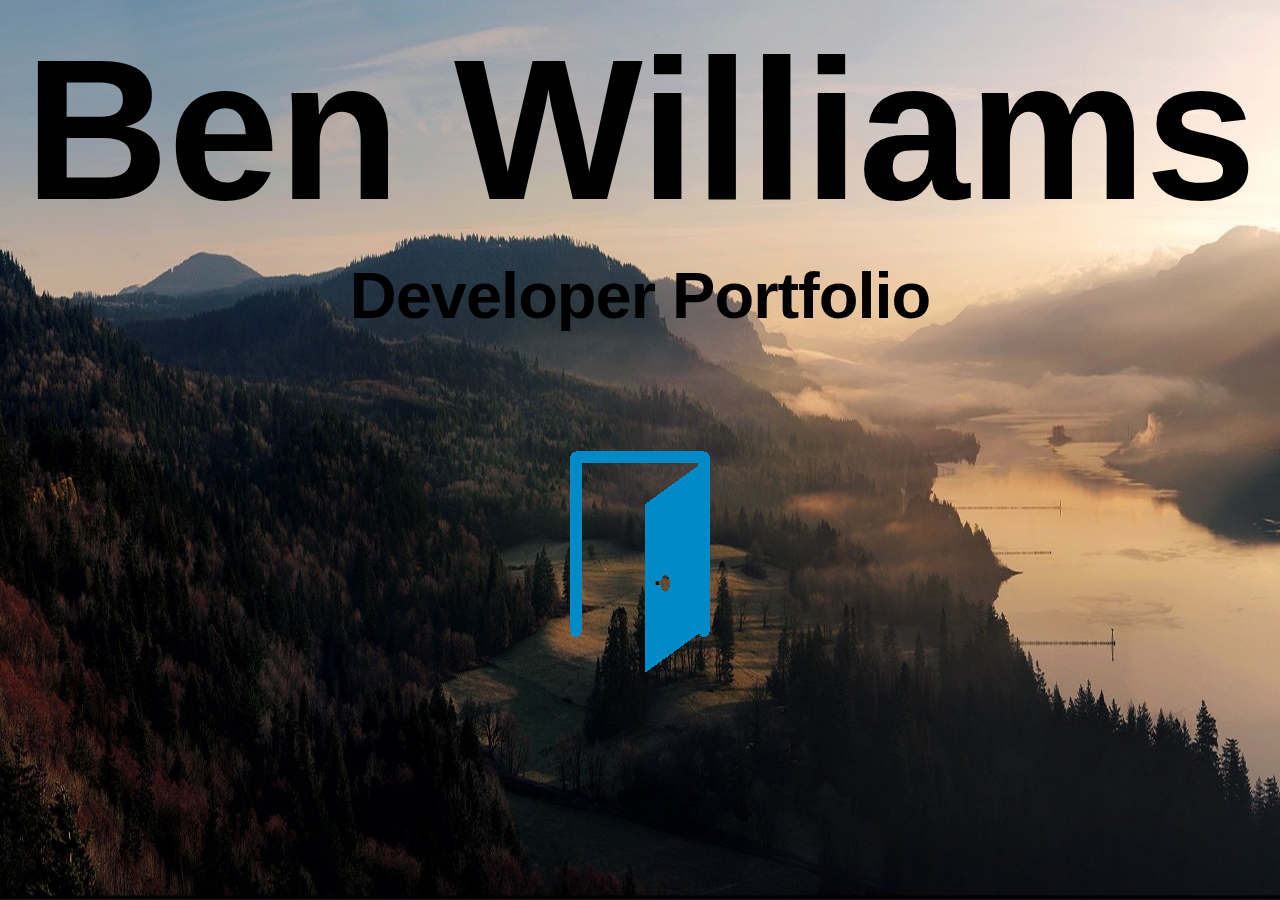
<file: index.html>
<!DOCTYPE html>
<html>
  <head>
    <link href="css/bootstrap.css" rel="stylesheet" type="text/css">
    <link href="css/styles.css" rel="stylesheet" type="text/css">
    <meta charset="utf-8">

    <title>Ben Williams</title>
  </head>
  <body>
    <a href="portfolio.html">
      <h1><strong>Ben Williams</strong></h1>
      <h2>Developer Portfolio</h2>
      <img class="launch" src="img/launch.jpg" alt="Launch Photo">
      <a href="portfolio.html">
        <img id="door" src="img/Door-Icon.png" alt="Launch Photo">
      </a>
  </body>
</html>
<!-- I declined to use 'ol' selectors for display reasons. To add them I would just replace some ul  with ol>
</file>
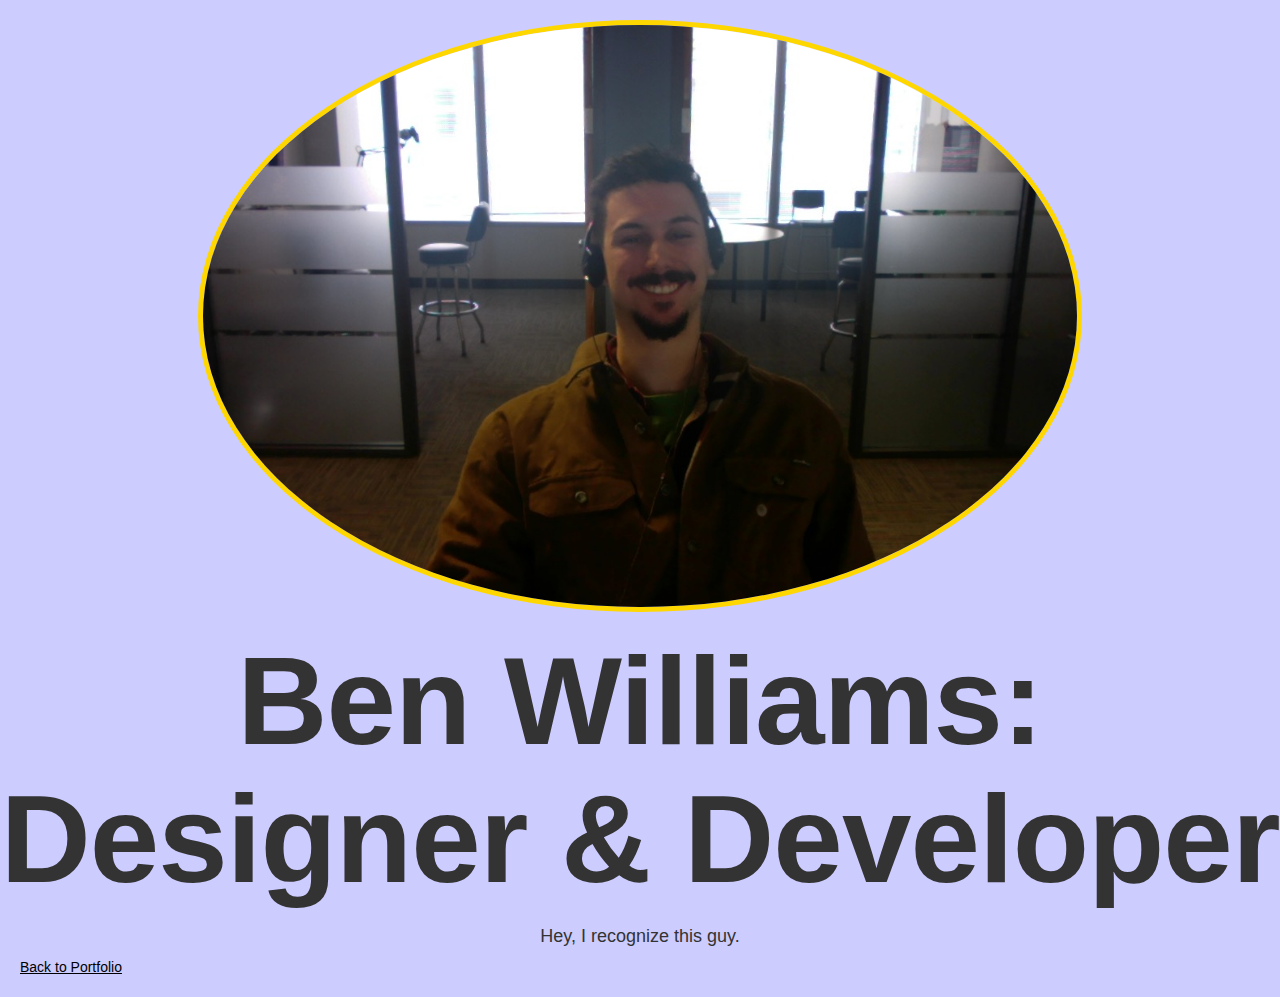
<file: Author.html>
<!DOCTYPE html>
<html>
  <head>
    <link href="css/bootstrap.css" rel="stylesheet" type="text/css">
    <link href="css/styles.css" rel="stylesheet" type="text/css">
    <meta charset="utf-8">
    <title>Ben Williams: Designer and Developer</title>
  </head>
  <body>
    <div>
      <img class="photo1" src="img/selfy3.jpg" alt="Profile Photo">
    </div>
    <h1>
          Ben Williams: Designer & Developer
    </h1>
    <div class="container">
      <div class="row">
        <h4>Hey, I recognize this guy.<h4>
      </div>
    </div>

    <a href="portfolio.html">
      <p class="back">
        Back to Portfolio
      </p>
    </a>

  </body>
</html>
</file>
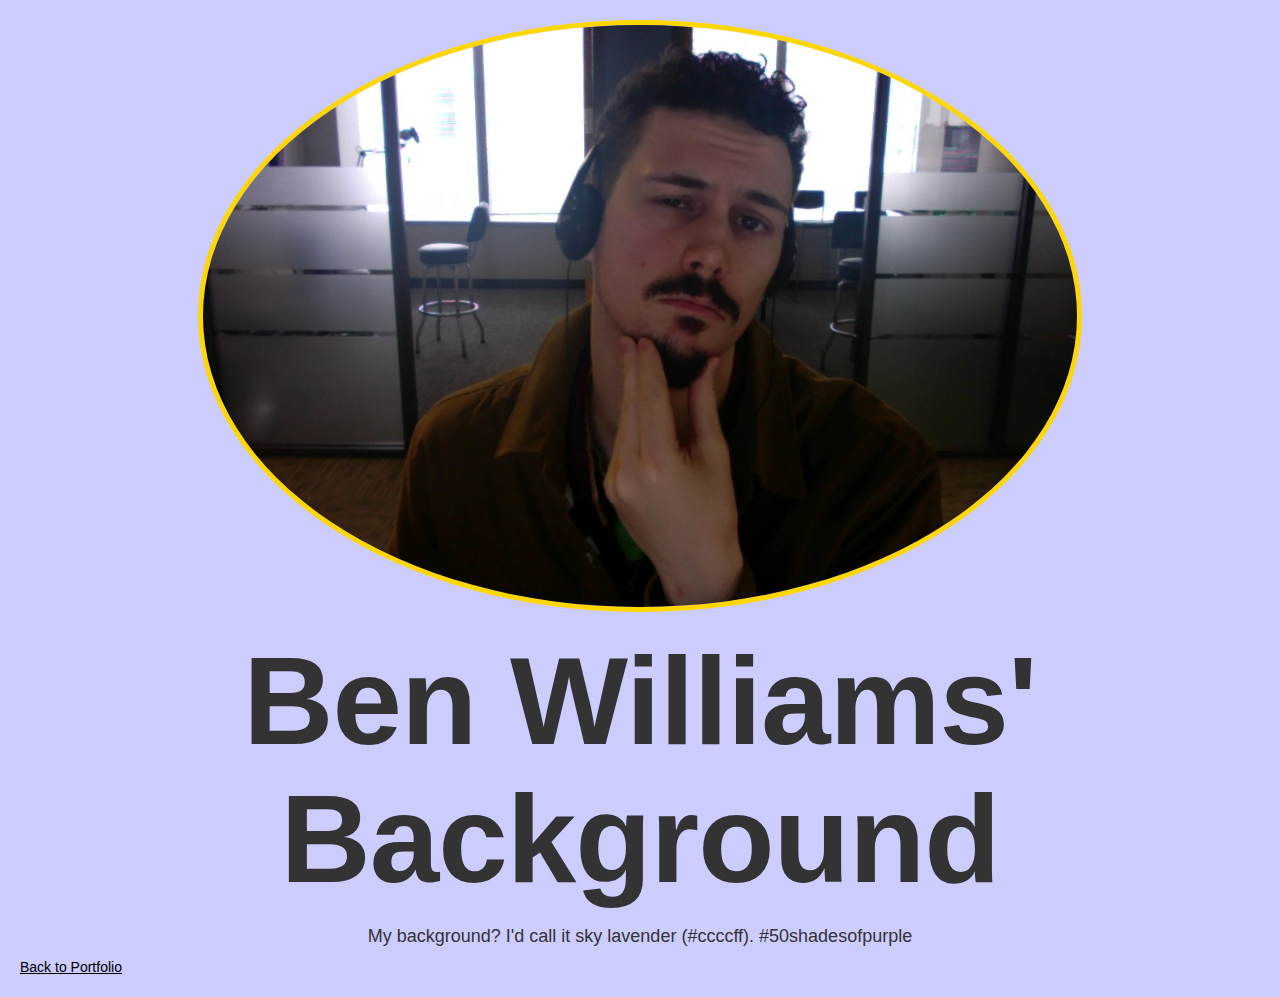
<file: background.html>
<!DOCTYPE html>
<html>
  <head>
    <link href="css/bootstrap.css" rel="stylesheet" type="text/css">
    <link href="css/styles.css" rel="stylesheet" type="text/css">
    <meta charset="utf-8">
    <title>Ben Williams' Background</title>
  </head>
  <body>
    <div>
      <img class="photo1" src="img/selfy2.jpg" alt="Profile Photo">
    </div>
    <h1>
          Ben Williams' Background
    </h1>
    <div class="container">
      <div class="row">
        <h4>My background? I'd call it sky lavender (#ccccff). #50shadesofpurple<h4>
      </div>
    </div>

    <a href="portfolio.html">
      <p class="back">
        Back to Portfolio
      </p>
    </a>

  </body>
</html>
</file>
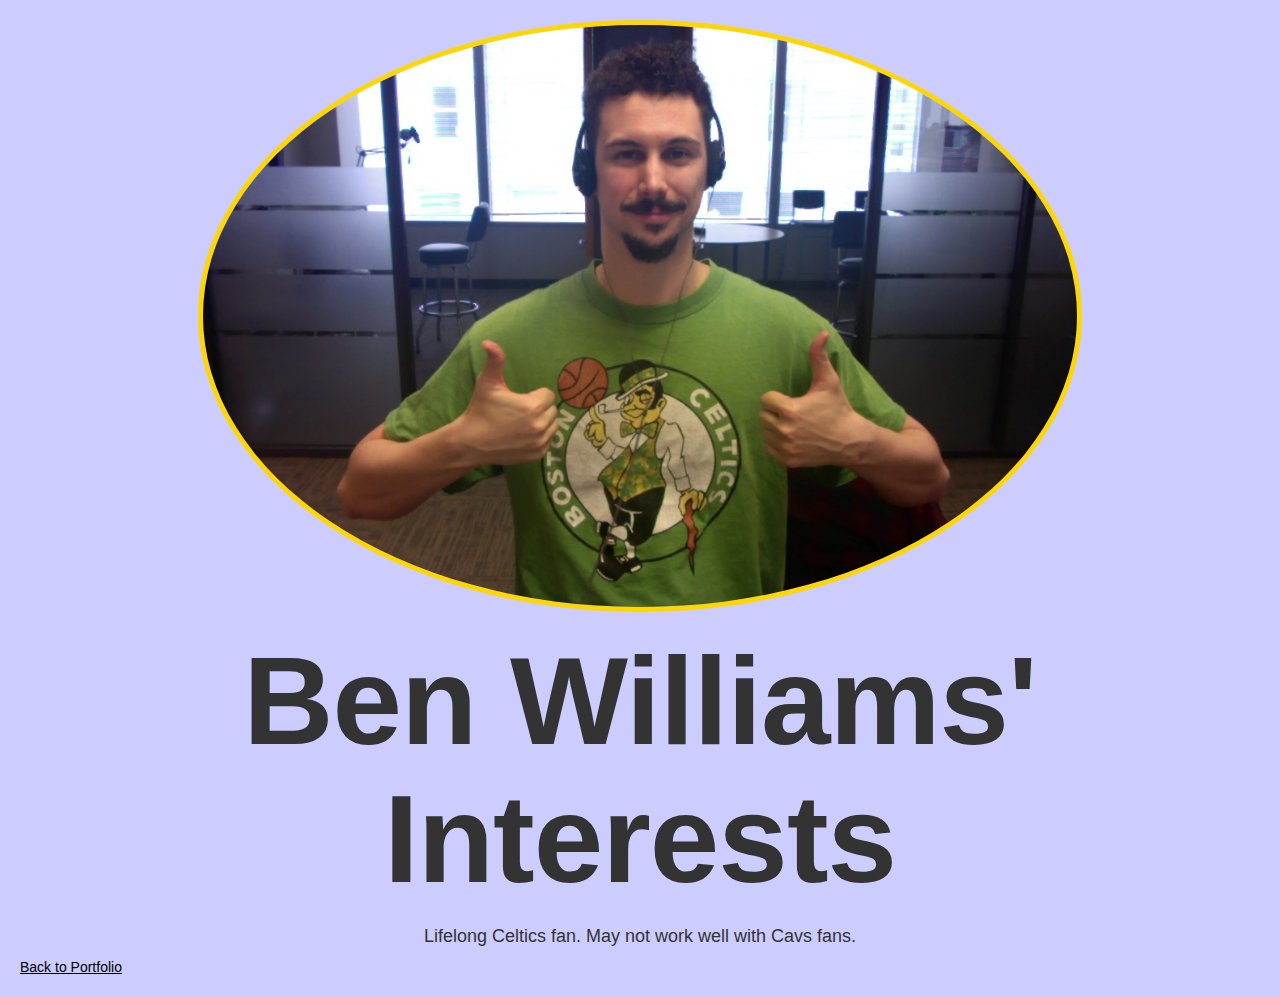
<file: interests.html>
<!DOCTYPE html>
<html>
  <head>
    <link href="css/bootstrap.css" rel="stylesheet" type="text/css">
    <link href="css/styles.css" rel="stylesheet" type="text/css">
    <meta charset="utf-8">
    <title>Ben Williams' Interests</title>
  </head>
  <body>
    <div>
      <img class="photo1" src="img/selfy4.jpg" alt="Profile Photo">
    </div>
    <h1>
          Ben Williams' Interests
    </h1>
    <div class="container">
      <div class="row">
        <h4>Lifelong Celtics fan. May not work well with Cavs fans.</h4>
      </div>
    </div>
    <a href="portfolio.html">
      <p class="back">
        Back to Portfolio
      </p>
    </a>
  </body>
</html>
</file>
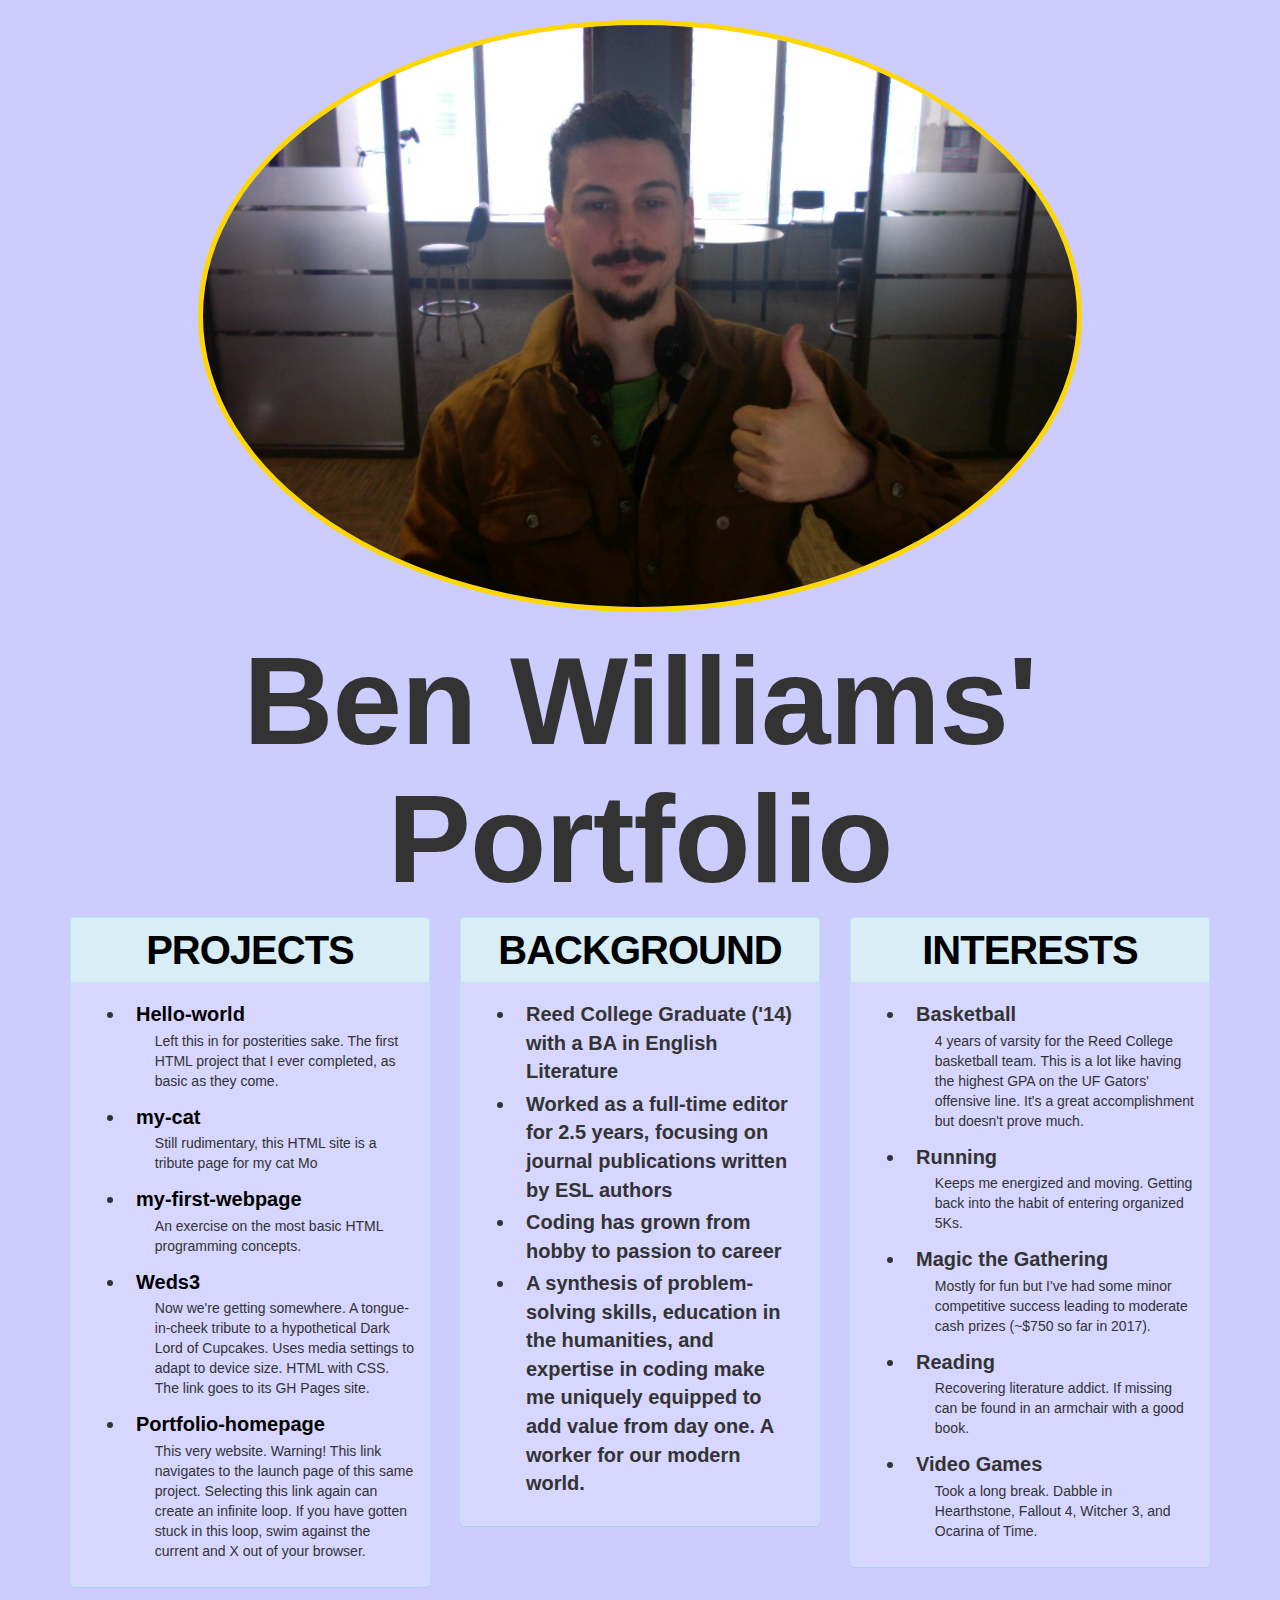
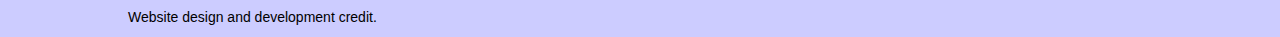
<file: portfolio.html>
<!DOCTYPE html>
<html>
  <head>
    <link href="css/bootstrap.css" rel="stylesheet" type="text/css">
    <link href="css/styles.css" rel="stylesheet" type="text/css">
    <meta charset="utf-8">
    <title>Ben Williams' Portfolio</title>
  </head>
  <body>
    <div>
      <img class="photo1" src="img/selfy.jpg" alt="Profile Photo">
    </div>
    <h1>
          Ben Williams' Portfolio
    </h1>
    <div class="container">
      <div class="row">
        <div class="col-sm-4">
          <div class="panel panel-info">
            <div class="panel-heading">
              <h3 class="panel-title"><a href="https://github.com/BenWilliams7">PROJECTS</a></h3>
            </div>
            <div class="panel-body">
              <ul>
                <li class=ghrepos><a href="https://github.com/BenWilliams7/hello-world">Hello-world</a></li>
                <p>Left this in for posterities sake. The first HTML project that I ever completed, as basic as they come.</p>
                <li class=ghrepos><a href="https://github.com/BenWilliams7/my-cat">my-cat</a></li>
                <p>Still rudimentary, this HTML site is a tribute page for my cat Mo</p>
                <li class=ghrepos><a href="https://github.com/BenWilliams7/my-first-webpage">my-first-webpage</a></li>
                <p>An exercise on the most basic HTML programming concepts.</p>
                <li class=ghrepos><a href="https://benwilliams7.github.io/weds3/index.html">Weds3</a></li>
                <p>Now we're getting somewhere. A tongue-in-cheek tribute to a hypothetical Dark Lord of Cupcakes. Uses media settings to adapt to device size. HTML with CSS. The link goes to its GH Pages site.</p>
                <li class=ghrepos><a href="https://benwilliams7.github.io/Portfolio-homepage/index.html">Portfolio-homepage</a></li>
                <p>This very website. Warning! This link navigates to the launch page of this same project. Selecting this link again can create an infinite loop. If you have gotten stuck in this loop, swim against the current and X out of your browser.
              </ul>
            </div>
          </div>
        </div>
        <div class="col-sm-4">
          <div class="panel panel-info">
            <div class="panel-heading">
              <h3 class="panel-title"><a href="background.html">BACKGROUND</a></h3>
            </div>
            <div class="panel-body">
               <ul>
                 <li>Reed College Graduate ('14) with a BA in English Literature</li>
                 <li>Worked as a full-time editor for 2.5 years, focusing on journal publications written by ESL authors</li>
                 <li>Coding has grown from hobby to passion to career</li>
                 <li>A synthesis of problem-solving skills, education in the humanities, and expertise in coding make me uniquely equipped to add value from day one. A worker for our modern world.</li>
               </ul>
             </div>
          </div>
        </div>
        <div class="col-sm-4">
          <div class="panel panel-info">
            <div class="panel-heading">
              <h3 class="panel-title"><a href="interests.html">INTERESTS</a></h3>
            </div>
            <div class="panel-body">
              <ul>
                <li>Basketball</li>
                <p>4 years of varsity for the Reed College basketball team. This is a lot like having the highest GPA on the UF Gators' offensive line. It's a great accomplishment but doesn't prove much.</p>
                <li>Running</li>
                <p>Keeps me energized and moving. Getting back into the habit of entering organized 5Ks.</p>
                <li>Magic the Gathering</li>
                <p>Mostly for fun but I've had some minor competitive success leading to moderate cash prizes (~$750 so far in 2017).</p>
                <li>Reading</li>
                <p>Recovering literature addict. If missing can be found in an armchair with a good book.</p>
                <li>Video Games</li>
                <p>Took a long break. Dabble in Hearthstone, Fallout 4, Witcher 3, and Ocarina of Time.</p>
              </ul>
            </div>
          </div>
        </div>
      </div>
    </div>
    <a href="author.html">
      <p id="author">
        Website design and development credit.
      </p>
    </a>
  </body>
</html>
</file>
<file: css/styles.css>
h1{
  text-align: center;
  font-family: 'Helvetica Neue', sans-serif;
  font-weight: bold;
  letter-spacing: -1px;
  font-size: 125px;
  z-index: 1;
}

h2{
  text-align: center;
  font-family: 'Helvetica Neue', sans-serif;
  font-weight: bold;
  letter-spacing: -1px;
  font-size: 65px;
}

h3{
  font-family: 'Helvetica Neue', sans-serif;
  font-weight: bold;
  letter-spacing: -1px;
  font-size: 54px;
  text-align: center;
}

h4{
  text-align: center;
}

h3:hover {
text-decoration: underline;
}

.panel {
  background-color: #d6d6ff;
}

.panel-title {
  color: black;
  font-size: 40px;
}

a:link {
color: black;
text-decoration: none;}      /* unvisited link */

a:visited {
color: black;
text-decoration: none;}   /* visited link */

a:hover {
color: black;
text-decoration: none;}     /* mouse over link */

a:active {
color: black;
text-decoration: none;}    /* selected link */

strong {
  font-size: 200px;
}

#door {
  margin: auto;
  margin-top: 8%;
  display: block;
  padding: none;
  width: 20%;
}

#door:hover {
  border-radius: 50%;
  border-width: 5px;
  border-color: gold;
  border-style: solid;
}

li {
  font-size: 20px;
  font-weight: bold;
  padding-left: 10px;
  padding-right: 10px;
  padding-top: 2px;
  padding-bottom: 2px;
}

p {
  margin-left: 10%;
}

.back {
  margin-bottom: 20px;
  margin-left: 20px;
  text-decoration: underline;
}

body {
  background-color: #ccccff;
}


img.photo1 {
  display: block;
  margin: auto;
  margin-top: 20px;
  border-width: 5px;
  border-color: gold;
  border-style: solid;
  padding: none;
  width: 69%;
  border-radius: 50%
}

img.launch {
  min-height: 100%;
  min-width: 1024px;  /* Set rules to fill background */
  width: 100%;
  height: auto;  /* Set up proportionate scaling */
  position: fixed;
  top: 0;
  left: 0;
  z-index: -1;  /* Set up positioning */
}

@media screen and (max-width: 1024px) { /* Specific to this particular image */
  img.launch {
    left: 50%;
    margin-left: -512px;   /* 50% */
  }
}
</file>
